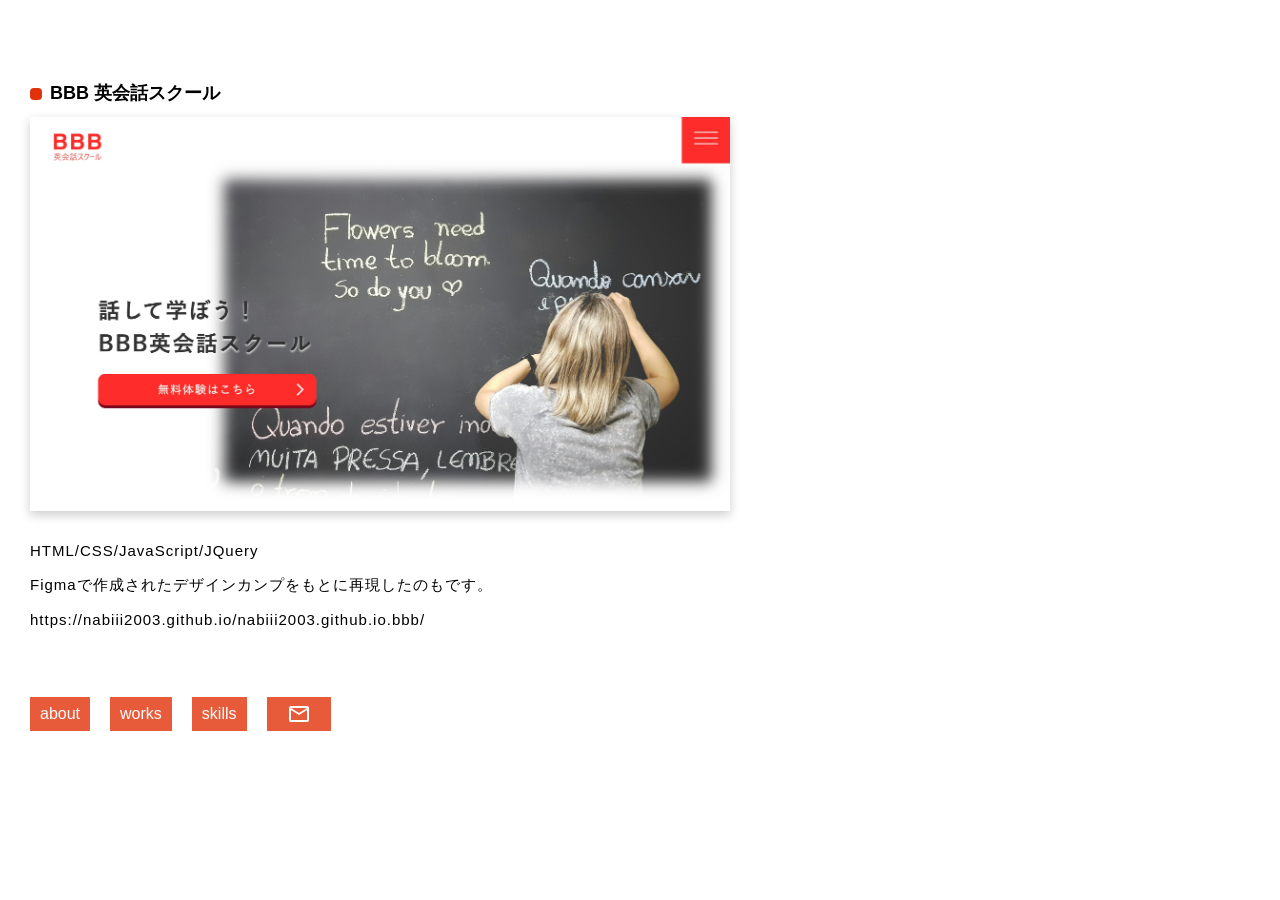
<file: bbb.html>
<html lang="ja">
    <head>
        <meta charset="utf-8">
        <title>portfolio</title>
        <link rel="icon" href="img/50.png" type="image/x-icon">
        <meta name="viewport" content="width=device-width, initial-scale=1">
        <link rel="stylesheet" href="style.css">
        <link href="https://fonts.googleapis.com/css2?family=Noto+Sans+JP&display=swap" rel="stylesheet">
        <link href="https://fonts.googleapis.com/css2?family=Lora&display=swap" rel="stylesheet">
        <link href="https://fonts.googleapis.com/css2?family=Roboto&display=swap" rel="stylesheet">
        <link href="https://fonts.googleapis.com/icon?family=Material+Icons" rel="stylesheet">
    </head>
    <body>
        <header id="header"></header>
        <main>
            <section class="works-item">
                <h3>BBB 英会話スクール</h3>
                <a href="https://ytmar.github.io/BBB-/"><img src="img/22.31.57.jpg" width="2938" height="1646" alt="BBB英会話スクール"></a>
                <ul class="meta">
                    <li>HTML/CSS/JavaScript/JQuery</li>
                    <li>Figmaで作成されたデザインカンプをもとに再現したのもです。</li>
                    <li>
                        <a href="https://nabiii2003.github.io/nabiii2003.github.io.bbb/">https://nabiii2003.github.io/nabiii2003.github.io.bbb/</a>
                    </li>
                </ul>
            </section>
        </main>
        <footer id="footer">
            <nav>
                <ul class="navi-list">
                    <li><a href="#about">about</a></li>
                    <li><a href="#works">works</a></li>
                    <li><a href="#skills">skills</a></li>
                    <li><a href="mailto:ariyatakeya@gmail.com"><svg xmlns="http://www.w3.org/2000/svg" height="24px" viewBox="0 -960 960 960" width="24px" fill="currentColor"><path d="M160-160q-33 0-56.5-23.5T80-240v-480q0-33 23.5-56.5T160-800h640q33 0 56.5 23.5T880-720v480q0 33-23.5 56.5T800-160H160Zm320-280L160-640v400h640v-400L480-440Zm0-80 320-200H160l320 200ZM160-640v-80 480-400Z"/></svg></a></li>
                </ul>
            </nav>
        </footer>
    </body>
</file>
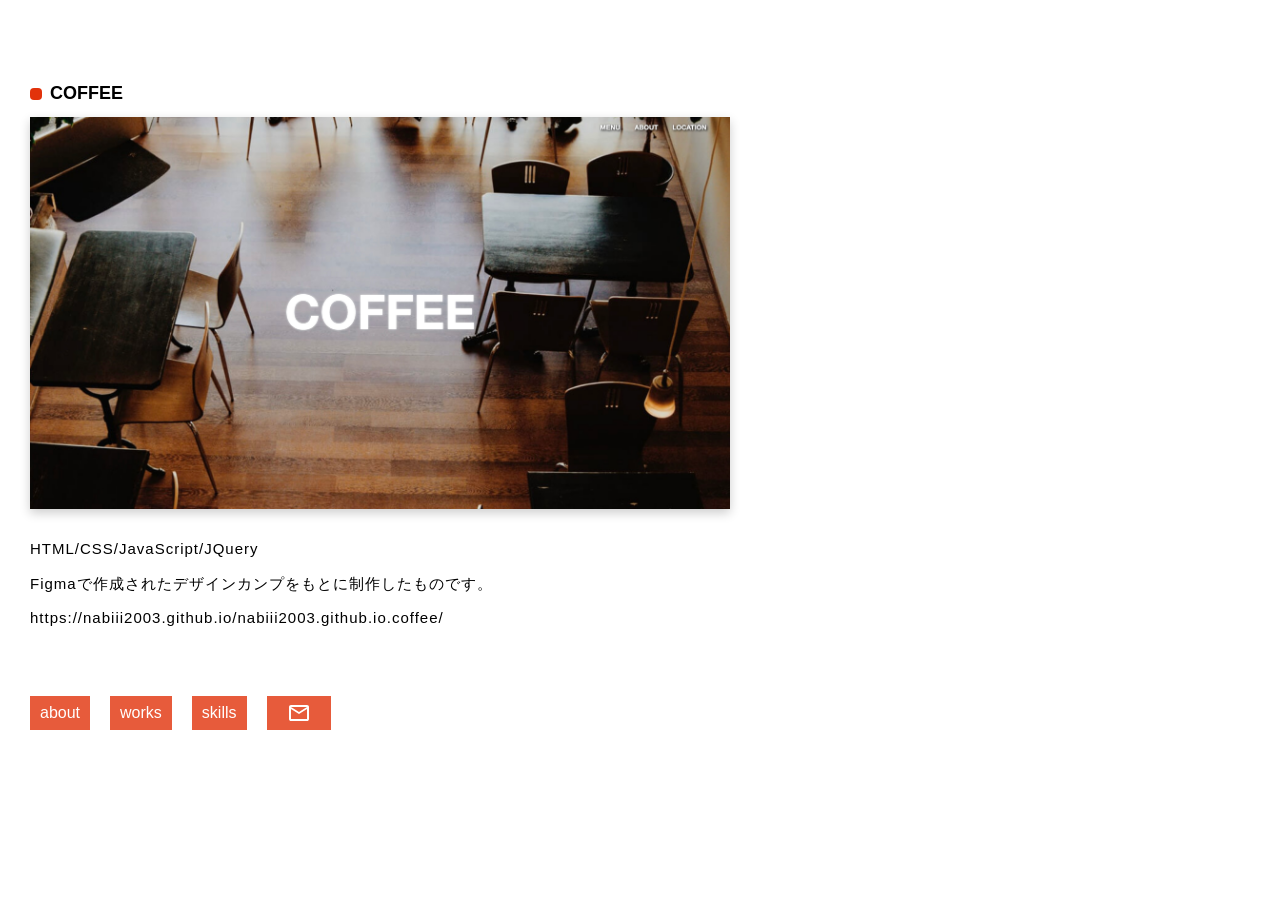
<file: coffee.html>
<html lang="ja">
    <head>
        <meta charset="utf-8">
        <title>portfolio</title>
        <link rel="icon" href="img/50.png" type="image/x-icon">
        <meta name="viewport" content="width=device-width, initial-scale=1">
        <link rel="stylesheet" href="style.css">
        <link href="https://fonts.googleapis.com/css2?family=Noto+Sans+JP&display=swap" rel="stylesheet">
        <link href="https://fonts.googleapis.com/css2?family=Lora&display=swap" rel="stylesheet">
        <link href="https://fonts.googleapis.com/css2?family=Roboto&display=swap" rel="stylesheet">
        <link href="https://fonts.googleapis.com/icon?family=Material+Icons" rel="stylesheet">
    </head>
    <body>
        <header id="header"></header>
        <main>
            <section class="works-item">
                <h3>COFFEE</h3>
                <a href="https://ytmar.github.io/Coffee/"><img src="img/15.23.54.jpg" width="2938" height="1646" alt="coffee"></a>
                <ul class="meta">
                    <li>HTML/CSS/JavaScript/JQuery</li>
                    <li>
                        Figmaで作成されたデザインカンプをもとに制作したものです。<br></li>
                    <li>
                        <a href="https://nabiii2003.github.io/nabiii2003.github.io.coffee/">https://nabiii2003.github.io/nabiii2003.github.io.coffee/</a>
                    </li>
                </ul>
            </section>
        </main>
        <footer id="footer">
            <nav>
                <ul class="navi-list">
                    <li><a href="#about">about</a></li>
                    <li><a href="#works">works</a></li>
                    <li><a href="#skills">skills</a></li>
                    <li><a href="mailto:ariyatakeya@gmail.com"><svg xmlns="http://www.w3.org/2000/svg" height="24px" viewBox="0 -960 960 960" width="24px" fill="currentColor"><path d="M160-160q-33 0-56.5-23.5T80-240v-480q0-33 23.5-56.5T160-800h640q33 0 56.5 23.5T880-720v480q0 33-23.5 56.5T800-160H160Zm320-280L160-640v400h640v-400L480-440Zm0-80 320-200H160l320 200ZM160-640v-80 480-400Z"/></svg></a></li>
                </ul>
            </nav>
        </footer>
    </body>
</file>
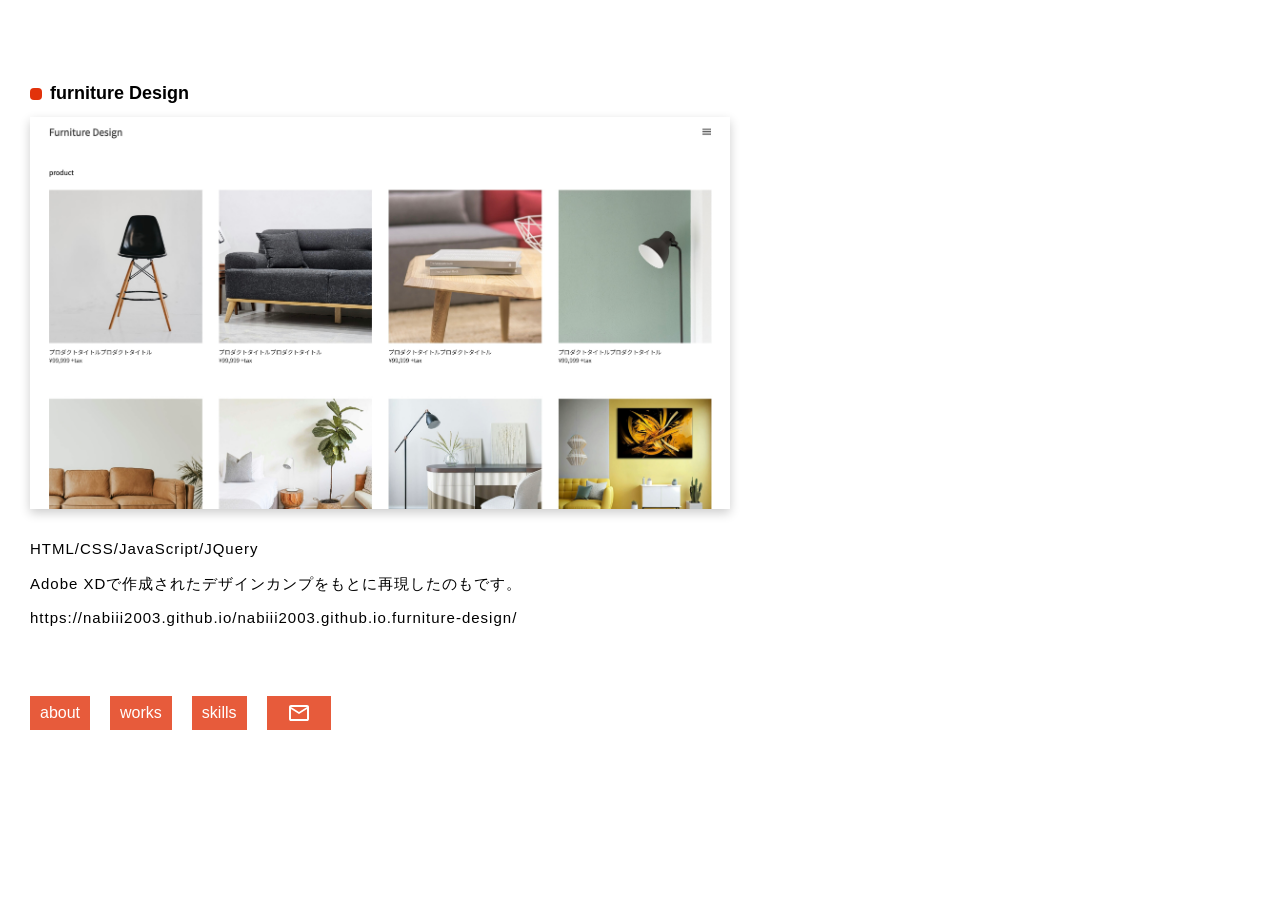
<file: design.html>
<html lang="ja">
    <head>
        <meta charset="utf-8">
        <title>portfolio</title>
        <link rel="icon" href="img/50.png" type="image/x-icon">
        <meta name="viewport" content="width=device-width, initial-scale=1">
        <link rel="stylesheet" href="style.css">
        <link href="https://fonts.googleapis.com/css2?family=Noto+Sans+JP&display=swap" rel="stylesheet">
        <link href="https://fonts.googleapis.com/css2?family=Lora&display=swap" rel="stylesheet">
        <link href="https://fonts.googleapis.com/css2?family=Roboto&display=swap" rel="stylesheet">
        <link href="https://fonts.googleapis.com/icon?family=Material+Icons" rel="stylesheet">
    </head>
    <body>
        <header id="header"></header>
        <main>
            <section class="works-item">
                <h3>furniture Design</h3>
                <a href="https://ytmar.github.io/furniture-design/index.html"><img src="img/23.18.30.jpg" width="2938" height="1646" alt="furniture Design"></a>
                <ul class="meta">
                    <li>HTML/CSS/JavaScript/JQuery</li>
                    <li>Adobe XDで作成されたデザインカンプをもとに再現したのもです。</li>
                    <li>
                        <a href="https://nabiii2003.github.io/nabiii2003.github.io.furniture-design/">https://nabiii2003.github.io/nabiii2003.github.io.furniture-design/</a>
                    </li>
                </ul>
            </section>
        </main>
        <footer id="footer">
            <nav>
                <ul class="navi-list">
                    <li><a href="#about">about</a></li>
                    <li><a href="#works">works</a></li>
                    <li><a href="#skills">skills</a></li>
                    <li><a href="mailto:ariyatakeya@gmail.com"><svg xmlns="http://www.w3.org/2000/svg" height="24px" viewBox="0 -960 960 960" width="24px" fill="currentColor"><path d="M160-160q-33 0-56.5-23.5T80-240v-480q0-33 23.5-56.5T160-800h640q33 0 56.5 23.5T880-720v480q0 33-23.5 56.5T800-160H160Zm320-280L160-640v400h640v-400L480-440Zm0-80 320-200H160l320 200ZM160-640v-80 480-400Z"/></svg></a></li>
                </ul>
            </nav>
        </footer>
    </body>
</file>
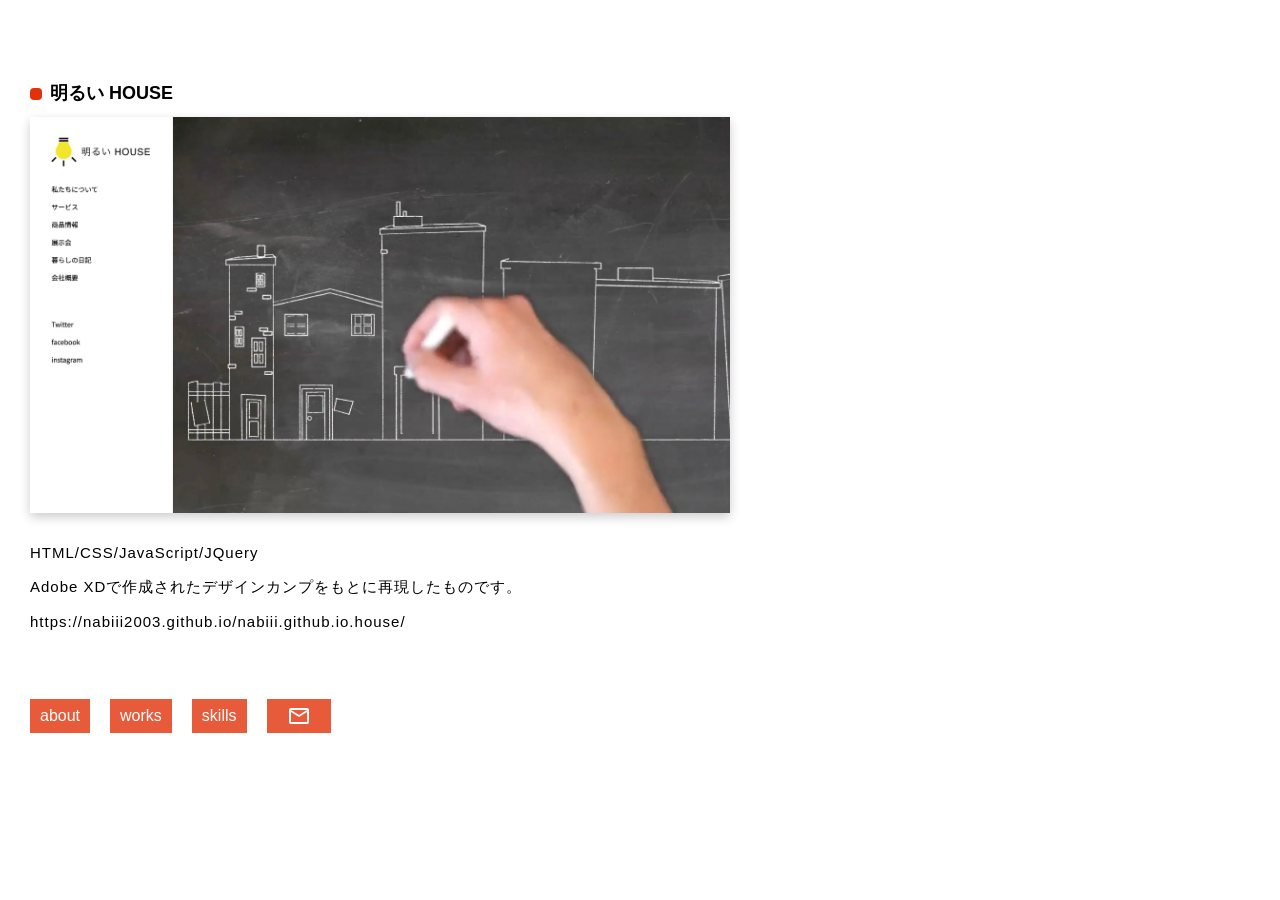
<file: house.html>
<html lang="ja">
    <head>
        <meta charset="utf-8">
        <title>portfolio</title>
        <link rel="icon" href="img/50.png" type="image/x-icon">
        <meta name="viewport" content="width=device-width, initial-scale=1">
        <link rel="stylesheet" href="style.css">
        <link href="https://fonts.googleapis.com/css2?family=Noto+Sans+JP&display=swap" rel="stylesheet">
        <link href="https://fonts.googleapis.com/css2?family=Lora&display=swap" rel="stylesheet">
        <link href="https://fonts.googleapis.com/css2?family=Roboto&display=swap" rel="stylesheet">
        <link href="https://fonts.googleapis.com/icon?family=Material+Icons" rel="stylesheet">
    </head>
    <body>
        <header id="header"></header>
        <main>
            <section class="works-item">
                <h3>明るい HOUSE</h3>
                <a href="https://ytmar.github.io/-HOUSE/"><img src="img/23.18.40.jpg" width="2938" height="1646" alt="明るいハウス"></a>
                <ul class="meta">
                    <li>HTML/CSS/JavaScript/JQuery</li>
                    <li>Adobe XDで作成されたデザインカンプをもとに再現したものです。</li>
                    <li>
                        <a href="https://nabiii2003.github.io/nabiii.github.io.house/">https://nabiii2003.github.io/nabiii.github.io.house/</a>
                    </li>
                </ul>
            </section>
        </main>
        <footer id="footer">
            <nav>
                <ul class="navi-list">
                    <li><a href="#about">about</a></li>
                    <li><a href="#works">works</a></li>
                    <li><a href="#skills">skills</a></li>
                    <li><a href="mailto:ariyatakeya@gmail.com"><svg xmlns="http://www.w3.org/2000/svg" height="24px" viewBox="0 -960 960 960" width="24px" fill="currentColor"><path d="M160-160q-33 0-56.5-23.5T80-240v-480q0-33 23.5-56.5T160-800h640q33 0 56.5 23.5T880-720v480q0 33-23.5 56.5T800-160H160Zm320-280L160-640v400h640v-400L480-440Zm0-80 320-200H160l320 200ZM160-640v-80 480-400Z"/></svg></a></li>
                </ul>
            </nav>
        </footer>
    </body>
</file>
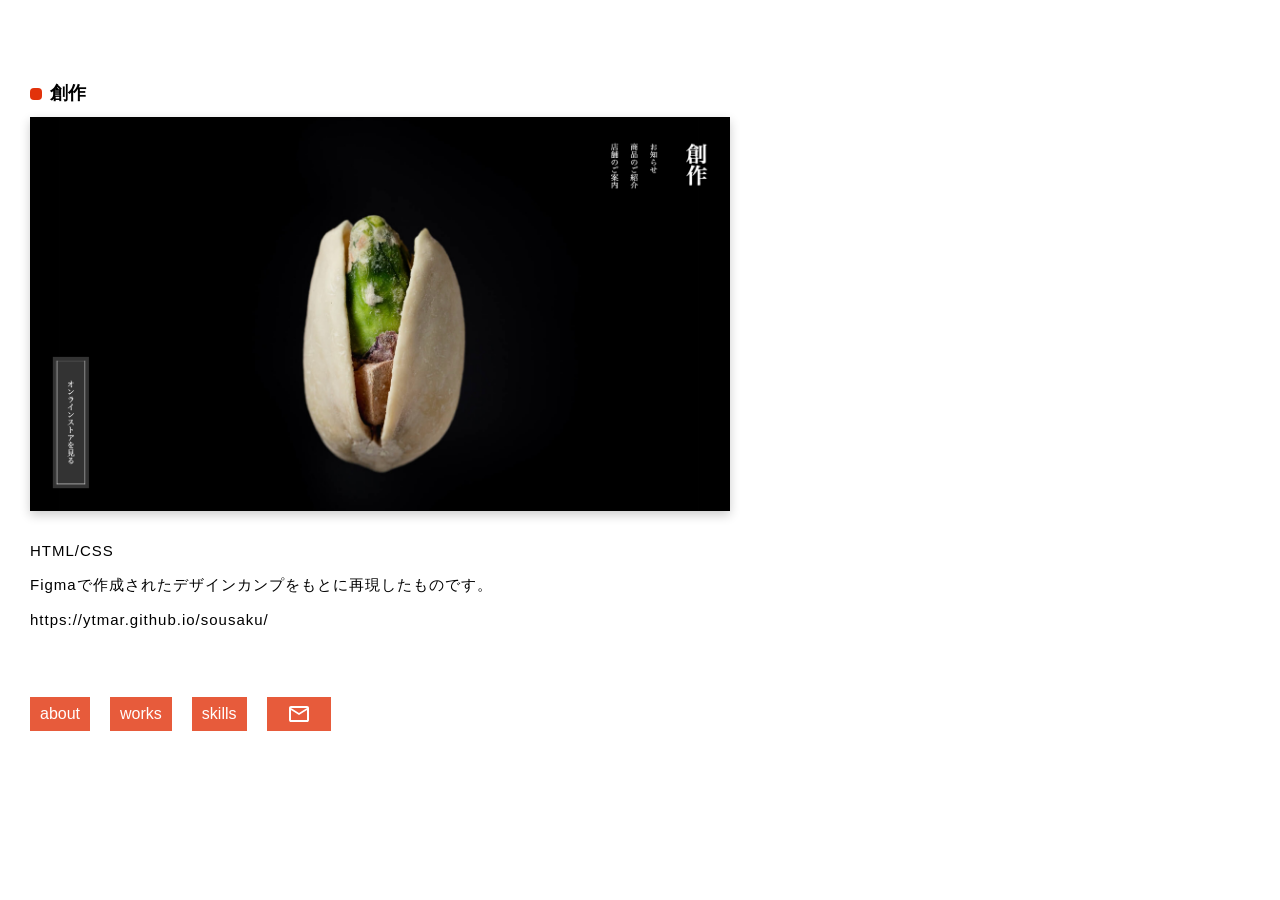
<file: sousaku.html>
<html lang="ja">
    <head>
        <meta charset="utf-8">
        <title>portfolio</title>
        <link rel="icon" href="img/50.png" type="image/x-icon">
        <meta name="viewport" content="width=device-width, initial-scale=1">
        <link rel="stylesheet" href="style.css">
        <link href="https://fonts.googleapis.com/css2?family=Noto+Sans+JP&display=swap" rel="stylesheet">
        <link href="https://fonts.googleapis.com/css2?family=Lora&display=swap" rel="stylesheet">
        <link href="https://fonts.googleapis.com/css2?family=Roboto&display=swap" rel="stylesheet">
        <link href="https://fonts.googleapis.com/icon?family=Material+Icons" rel="stylesheet">
    </head>
    <body>
        <header id="header"></header>
        <main>
            <section class="works-item">
                <h3>創作</h3>
                <a href="https://ytmar.github.io/sousaku/"><img src="img/sousaku.jpg" width="2938" height="1646" alt="sousaku"></a>
                <ul class="meta">
                    <li>HTML/CSS</li>
                    <li>Figmaで作成されたデザインカンプをもとに再現したものです。</li>
                    <li>
                        <a href="https://ytmar.github.io/sousaku/">https://ytmar.github.io/sousaku/</a>
                    </li>
                </ul>
            </section>
        </main>
        <footer id="footer">
            <nav>
                <ul class="navi-list">
                    <li><a href="#about">about</a></li>
                    <li><a href="#works">works</a></li>
                    <li><a href="#skills">skills</a></li>
                    <li><a href="mailto:ariyatakeya@gmail.com"><svg xmlns="http://www.w3.org/2000/svg" height="24px" viewBox="0 -960 960 960" width="24px" fill="currentColor"><path d="M160-160q-33 0-56.5-23.5T80-240v-480q0-33 23.5-56.5T160-800h640q33 0 56.5 23.5T880-720v480q0 33-23.5 56.5T800-160H160Zm320-280L160-640v400h640v-400L480-440Zm0-80 320-200H160l320 200ZM160-640v-80 480-400Z"/></svg></a></li>
                </ul>
            </nav>
        </footer>
    </body>
</file>
<file: style.css>
@charset "utf-8";
/*
html5doctor.com Reset Stylesheet
v1.6.1
Last Updated: 2010-09-17
Author: Richard Clark - http://richclarkdesign.com
Twitter: @rich_clark
*/

html, body, div, span, object, iframe,
h1, h2, h3, h4, h5, h6, p, blockquote, pre,
abbr, address, cite, code,
del, dfn, em, img, ins, kbd, q, samp,
small, strong, sub, sup, var,
b, i,
dl, dt, dd, ol, ul, li,
fieldset, form, label, legend,
table, caption, tbody, tfoot, thead, tr, th, td,
article, aside, canvas, details, figcaption, figure,
footer, header, hgroup, menu, nav, section, summary,
time, mark, audio, video {
    margin:0;
    padding:0;
    border:0;
    outline:0;
    font-size:100%;
    vertical-align:baseline;
    background:transparent;
}

body {
    line-height:1;
}

article,aside,details,figcaption,figure,
footer,header,hgroup,menu,nav,section {
    display:block;
}

nav ul {
    list-style:none;
}

blockquote, q {
    quotes:none;
}

blockquote:before, blockquote:after,
q:before, q:after {
    content:'';
    content:none;
}

a {
    margin:0;
    padding:0;
    font-size:100%;
    vertical-align:baseline;
    background:transparent;
}

/* change colours to suit your needs */
ins {
    background-color:#ff9;
    color:#000;
    text-decoration:none;
}

/* change colours to suit your needs */
mark {
    background-color:#ff9;
    color:#000;
    font-style:italic;
    font-weight:bold;
}

del {
    text-decoration: line-through;
}

abbr[title], dfn[title] {
    border-bottom:1px dotted;
    cursor:help;
}

table {
    border-collapse:collapse;
    border-spacing:0;
}

/* change border colour to suit your needs */
hr {
    display:block;
    height:1px;
    border:0;  
    border-top:1px solid #cccccc;
    margin:1em 0;
    padding:0;
}
input, select {
    vertical-align:middle;
}

html,body {
    font-size: 100%;
    width: 100%;
    height: 100%;
    scroll-behavior: smooth;
    overflow-x: hidden;
    line-height: 1.5;
}
body {
  font-family: "ヒラギノ角ゴ ProN", "Hiragino Kaku Gothic ProN", sans-serif;
}
a {
    text-decoration: none;
    display: block;
}
img {
    width: 100%;
    height:auto;
}
.wrapper {
    max-width: 1300px;
}
li {
    list-style: none;
}
.bg-video {
    position: fixed;
    top: 0;
    left: 0;
    width: 100%;
    height: 100%;
    object-fit: cover; /* 画面いっぱいに */
    z-index: -1;       /* 背景にする */
}
p {
    font-size: clamp(13px, 2vw, 15px);
}
/*------------------------------------------
h2共通
------------------------------------------*/
h2 {
    display: inline-block;
    font-family: 'Lora', serif;
    letter-spacing: 1.5;
    font-size: 20px;
    text-align: center;
    background-color: #333;
    color: #fff;
    padding: 5px 10px;
    margin-bottom: 45px;
}
/*------------------------------------------
h3共通
------------------------------------------*/
h3 {
    position: relative;
    padding-left: 20px; 
    font-size: clamp(14px, 2.5vw, 18px);
}
h3::before {
    content: "";
    position: absolute;
    left: 0;
    top: 50%;
    transform: translateY(-50%);
    width: 12px;
    height: 12px;
    background-color: #E2320B;
    border-radius: 4px; 
}
/*------------------------------------------
main-visual,footer
------------------------------------------*/
.main-visual .navi-list a,
#footer .navi-list a {
    color: #fff;
    background-color: rgba(226, 50, 11, 0.8);
    padding: 5px 10px;
}
.main-visual .navi-list svg,
#footer .navi-list svg{
    color: #fff;
    padding: 0 10px;
}
.main-visual .navi-list a:hover,
#footer .navi-list a:hover {
    outline: solid 2px #E2320B;
}
/*------------------------------------------
main-visual
------------------------------------------*/
.main-visual {
    position: relative;
    display: flex;
    flex-direction: column;
    justify-content: center;
    text-align: center;
    height: 100vh;  
}
.main-visual .navi-list {
    position: absolute;
    top: 10px;
    right: 40px;
    display: flex;
    gap: 20px;
    justify-content: flex-end;
    align-items: center;
}
.main-visual .title {
    font-size: 30px;
    letter-spacing: 1.5;
    font-family: 'Roboto', sans-serif;
}
.main-visual .sub-title {
    font-size: 15px;
    color: dimgrey;
    margin-top: 5px;
}
/*------------------------------------------
profile
------------------------------------------*/
.profile {
    background-color:#F5F5F5;
    border-radius: 10px;
    margin: 100px 50px;
    padding: 50px;
}
.profile .content { 
    display: flex;
    text-align: left;
    justify-content: center;
    flex-direction: column;
    gap: 20px;
}
.about img {
    width: 300px;
    height: 300px;
}
.profile p {
    letter-spacing: 1.5;
    line-height: 1.6;
}
/*------------------------------------------
works
------------------------------------------*/
.works {
    background-color: #F5F5F5;
    border-radius: 10px;
    margin: 100px 50px;
    padding: 50px;
}
.works .content h3 {
    text-align: left;
}
.works .content01 {
    margin-bottom: 30px;
}
.content01 .works-list {
    display: flex;
    flex-direction: column;
    text-align: left;
    margin-top: 10px;
    gap: 15px;
}
.content01 .works-list li {
    padding: 10px 15px;
    border-radius: 5px;
    font-size: 15px;
}
.content01 .works-title {
    font-weight: bold;
    margin-bottom: 5px;
}
.content02 .works-list {
    padding: 10px 15px;
    display: grid;
    grid-template-columns: repeat(auto-fit, minmax(150px, 1fr));
    gap: 40px;
    list-style: none;
    margin-top: 10px;
}
.works .content02 .works-list li {
    list-style: none;
    overflow: hidden;
    box-shadow: 0 4px 10px rgba(0, 0, 0, 0.2);
    transition: transform 0.3s ease;
}
.works .content02 .works-list li:hover {
    transform: scale(1.05);
}
/*------------------------------------------
skills
------------------------------------------*/
.skills {
    background-color: #F5F5F5;
    border-radius: 10px;
    margin: 100px 50px;
    padding: 50px;
}
.skills .content {
    display: flex;
    flex-direction: column;
    gap: 35px;
}
.skills .content01 {
    text-align: left;
}
.skills .content02 {
    text-align: left;
}
.skills li {
    font-size: clamp(13px, 2vw, 15px);
    margin-bottom: 5px;
    letter-spacing: 1.5;
    line-height: 1.6;
}
/*------------------------------------------
footer
------------------------------------------*/
#footer .navi-list {
    justify-content: flex-start;
    display: flex;
    gap: 20px;
    align-items: center;
    height: 100%;
}
#footer {
    height: 20px;
    margin: 0 30px 30px;
    padding: 10px 0;
}
/*------------------------------------------
header,footer
------------------------------------------*/
#header {
    position: relative;
    display: flex;
    flex-direction: column;
    justify-content: center;
    text-align: center;
}
#header .navi-list {
    position: absolute;
    top: 10px;
    right: 30px;
    display: flex;
    gap: 20px;
    justify-content: flex-end;
    align-items: center;
}
#header .navi-list a {
    color: #696A6E;
}
#header .navi-list a:hover {
    color: #333333;
}
/*------------------------------------------
works
------------------------------------------*/
.works-item {
    padding: 50px 30px;
}
.works-item h1 {
    display: inline-block;
    font-family: 'Lora', serif;
    letter-spacing: 1.5;
    font-size: 30px;
    color: #fff;
    background-color: #333;
    margin: 60px 0 30px 0;
    padding: 0 10px;
}
.works-item img{
    box-shadow: 0 4px 10px rgba(0, 0, 0, 0.2);
    max-width: 700px;
    height: auto;
}
.works-item h3 {
    margin: 30px 0 10px 0; 
}
.works-item ul {
    font-size: clamp(12px, 2vw, 15px);
    margin-top: 30px;
}
.works-item li {
    margin-bottom: 15px;
    line-height: 1.3;
    letter-spacing: 1;
    display: flex;
    gap: 7px;
}
.works-item a {
    color: #000;
}
/*------------------------------------------
SP
------------------------------------------*/
@media screen and (max-width: 800px) {
    .main-visual .navi-list {
        position: fixed;
        top: 0;
        right: 0;
        width: 100%;
        display: block;
        z-index: 100; 
    }
    .profile,
    .works,
    .skills {
        margin: 100px 20px;
        padding: 20px;
    }
    p {
        font-size: clamp(13px, 2vw, 15px);
    }
    #footer {
        display: none;
    }
}
/**/
#profile,
#works,
#skills {
  scroll-margin-top: 50px!important;
}
@media screen and (max-width: 800px) {
    #profile,
    #works,
    #skills {
        scroll-margin-top: 150px!important;
    }
}
</file>
